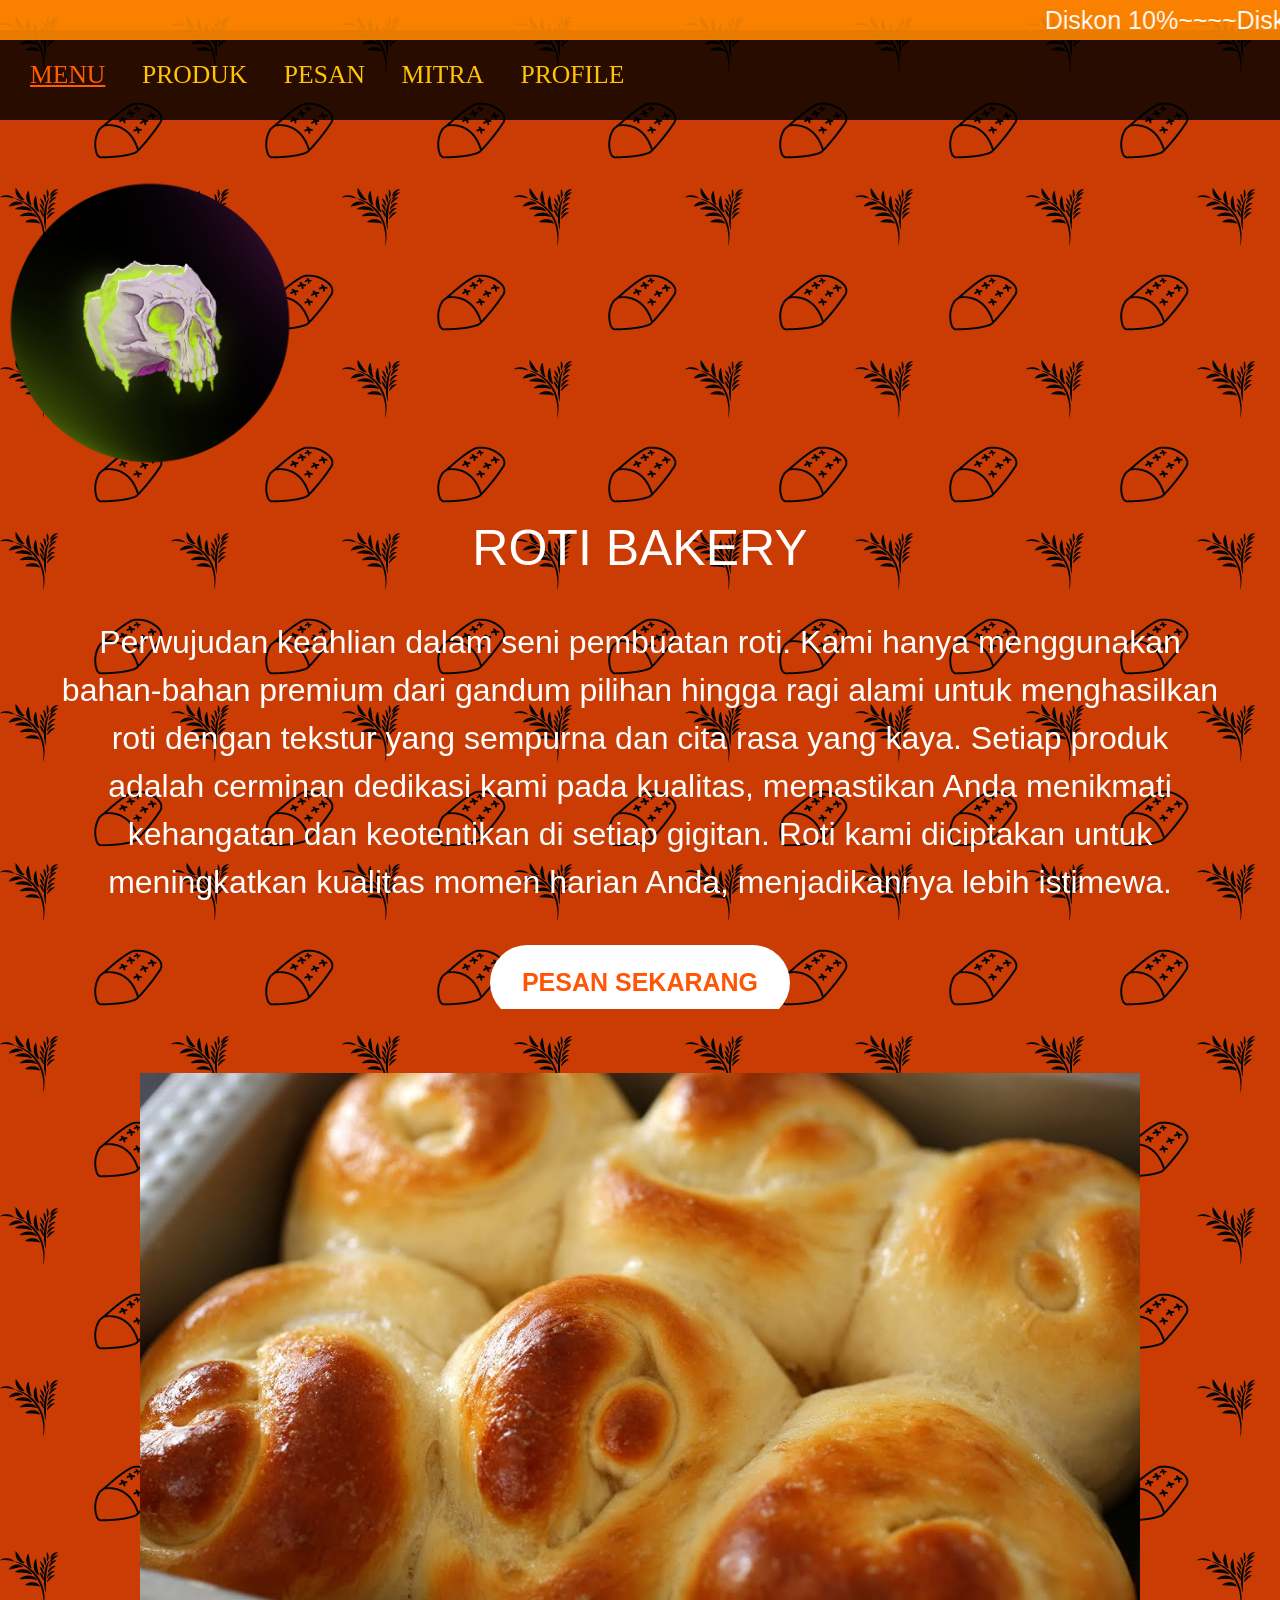
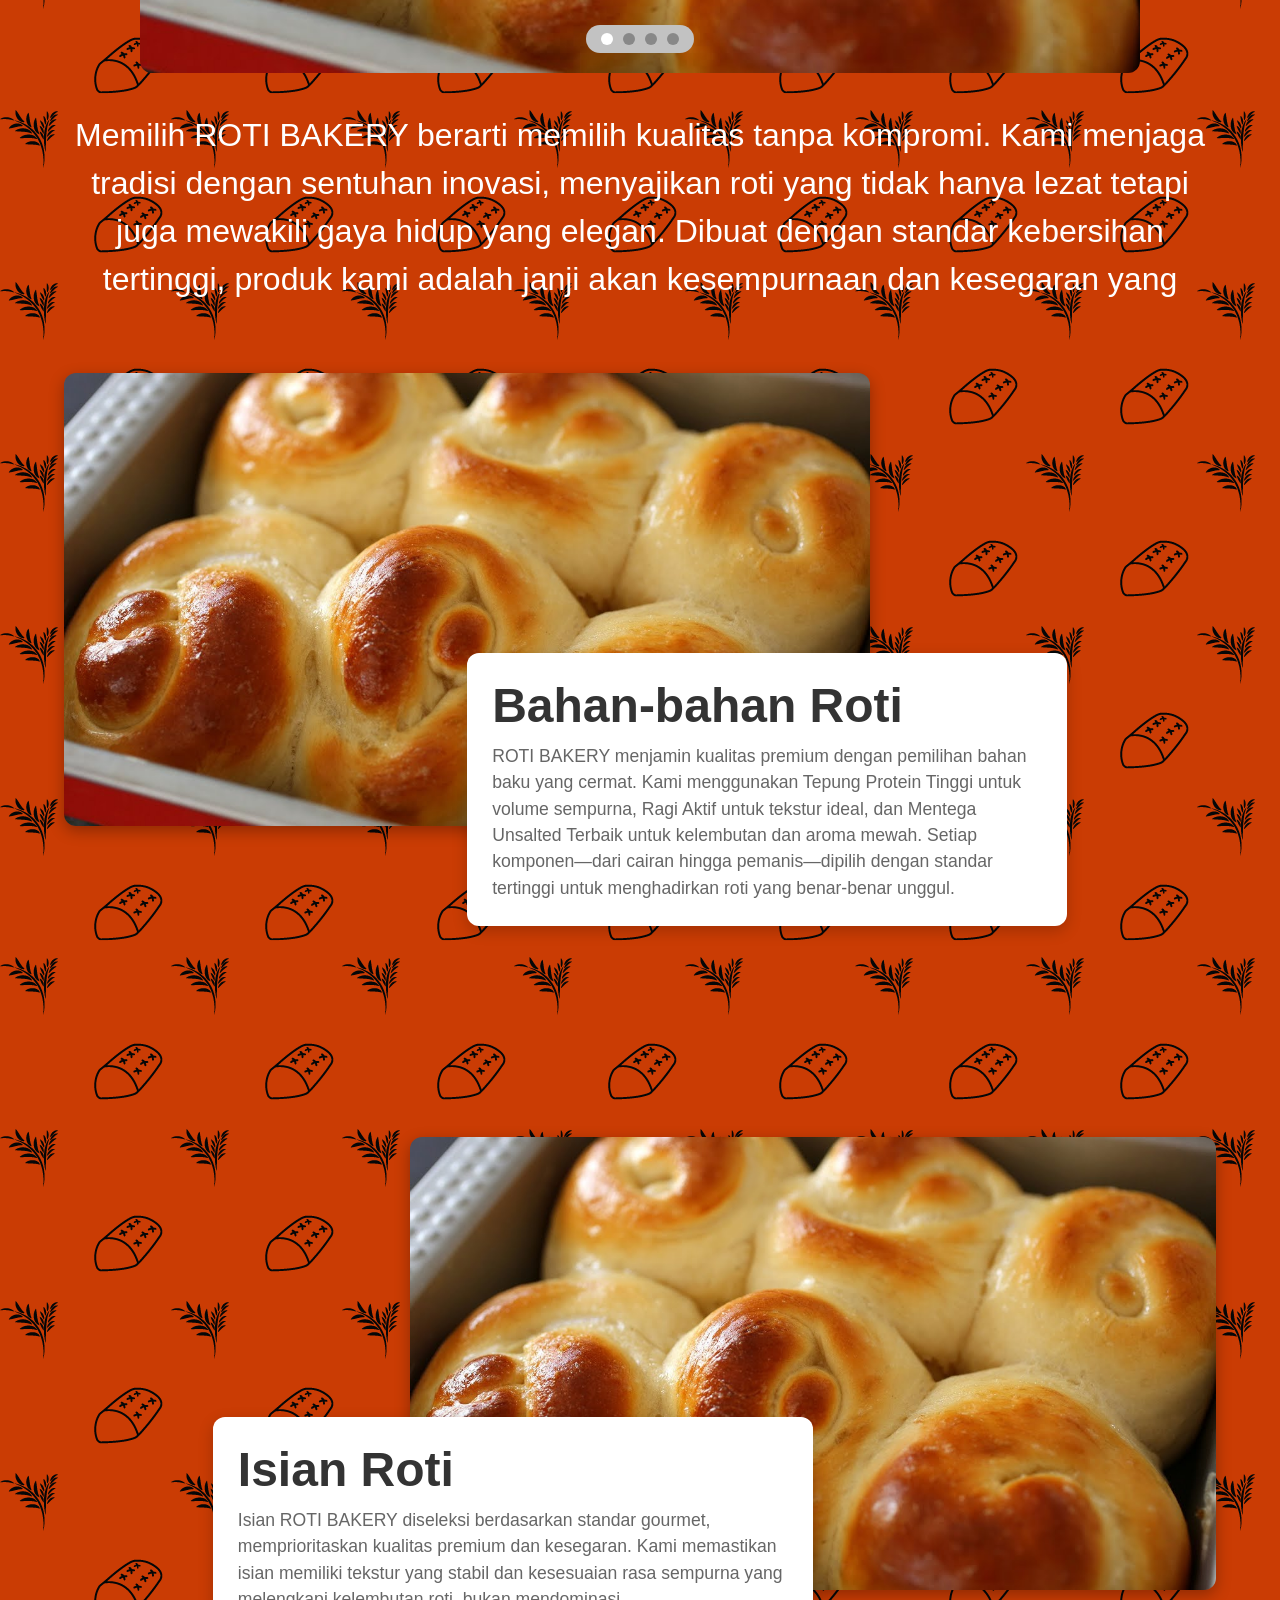
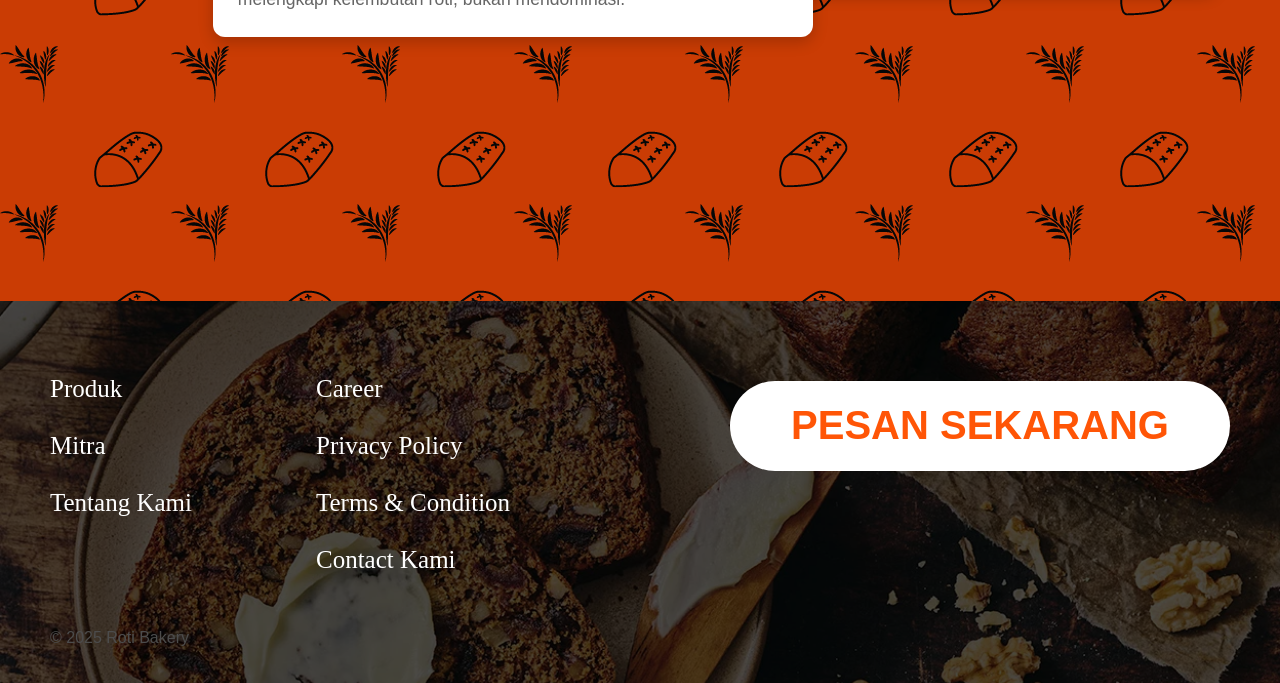
<file: index.html>
<!DOCTYPE html>
<html>
<head>
    <title>TEST</title>
    <link rel="stylesheet" href="css/stylemenu.css">
</head>
<body>
        <div class="bgvideo">
        <video autoplay muted loop playsinline id="backgroundvideo">
            <source src="source/Bgv1.m4v" type="video/MP4">
        </video>

        <div class="header">
        
        <div class="slider-container">
        <marquee behavior="scroll" direction="left" scrollamount="12" style="color: white; font-size: 25px;">
        Diskon 10%~~~~Diskon 10%~~~~Diskon 10%~~~~Diskon 10%~~~~Diskon 10%~~~~
        Diskon 10%~~~~Diskon 10%~~~~Diskon 10%~~~~Diskon 10%~~~~Diskon 10%~~~~
        </marquee>
        </div>
            
        <div class="header-item"><a href="index.html" class="active">MENU</a></div>
        <div class="header-item"><a href="produk.html">PRODUK</a></div>
        <div class="header-item"><a href="pesan.html">PESAN</a></div>
        <div class="header-item"><a href="mitra.html">MITRA</a></div>
        <div class="header-item"><a href="profil.html">PROFILE</a></div>


        </div>


        <img class="logo" src="source/lg1.png" alt="logo" type="png">
    
        <div class="teks1">
            <p1 class="brand">ROTI BAKERY</p1>
            <p>
            Perwujudan keahlian dalam seni pembuatan roti. 
            Kami hanya menggunakan bahan-bahan premium dari gandum pilihan hingga ragi 
            alami untuk menghasilkan roti dengan tekstur yang sempurna dan cita rasa yang kaya. 
            Setiap produk adalah cerminan dedikasi kami pada kualitas, memastikan Anda menikmati 
            kehangatan dan keotentikan di setiap gigitan. 
            Roti kami diciptakan untuk meningkatkan kualitas momen harian Anda, menjadikannya lebih istimewa.
            </p>
        </div>

        <div class="pesan">
        <button class="pesansekarang" onclick="location.href='pesan.html'">PESAN SEKARANG</button>
        </div>

        </div>

        <div class="bgvideo1">
        <video autoplay muted loop playsinline id="backgroundvideo">
            <source src="source/Bgv1.m4v" type="video/MP4">
        </video>

        <div class="sldc">
        
        <div class="slds">
            <div class="sld">
                <img src="source/ref11.jpg" alt="Image 1">
            </div>

            <div class="sld">
                <img src="source/ref11.jpg" alt="Image 2">
            </div>

            <div class="sld">
                <img src="source/ref11.jpg" alt="Image 3">
            </div>

            <div class="sld">
                <img src="source/ref11.jpg" alt="Image 4">
            </div>
        </div>
        <div class="slider-dots">
        </div>
        </div>

        <script src="js/slider1.js" defer></script>

            <div class="teks2">
            <p>
            Memilih ROTI BAKERY berarti memilih kualitas tanpa kompromi. 
            Kami menjaga tradisi dengan sentuhan inovasi, 
            menyajikan roti yang tidak hanya lezat tetapi juga mewakili gaya hidup yang elegan. 
            Dibuat dengan standar kebersihan tertinggi, produk kami adalah janji akan kesempurnaan dan 
            kesegaran yang konsisten. 
            Pesan Sekarang dan rasakan pengalaman roti yang melampaui ekspektasi.
            </p>
            </div>
        </div>

                <div class="crdcon">
        
                <img class="crdimg" src="source/ref11.jpg" alt="Bahan-bahan membuat roti">

                <div class="tbox">
                <h2>Bahan-bahan Roti</h2>
                <p>
                ROTI BAKERY menjamin kualitas premium dengan pemilihan bahan baku yang cermat. 
                Kami menggunakan Tepung Protein Tinggi untuk volume sempurna, Ragi Aktif untuk 
                tekstur ideal, dan Mentega Unsalted Terbaik untuk kelembutan dan aroma mewah.
                 Setiap komponen—dari cairan hingga pemanis—dipilih dengan standar tertinggi 
                 untuk menghadirkan roti yang benar-benar unggul.
                </p>
                </div>

                </div>

                <div class="crdcon1">
        
                <img class="crdimg1" src="source/ref11.jpg" alt="Bahan-bahan membuat roti">

                <div class="tbox1">
                <h2>Isian Roti</h2>
                <p>
                Isian ROTI BAKERY diseleksi berdasarkan standar gourmet, memprioritaskan 
                kualitas premium dan kesegaran. Kami memastikan isian memiliki tekstur yang 
                stabil dan kesesuaian rasa sempurna yang melengkapi kelembutan roti, bukan mendominasi.
                </p>
                </div>

                </div>

        <footer class="kaki">
        
        <div class="kakio"></div>

        <div class="kakicon">
            
            <div class="kakil">
                <ul>
                    <li><a href="#">Produk</a></li>
                    <li><a href="#">Mitra</a></li>
                    <li><a href="#">Tentang Kami</a></li>
                </ul>
            </div>
            
            <div class="kakil">
                <ul>
                    <li><a href="#">Career</a></li>
                    <li><a href="#">Privacy Policy</a></li>
                    <li><a href="#">Terms & Condition</a></li>
                    <li><a href="#">Contact Kami</a></li>
                </ul>
            </div>
            
            <div class="kakis">
                
            </div>
            
            <div class="pesan1">
            <button class="pesansekarang1" onclick="location.href='pesan.html'">PESAN SEKARANG</button>
            </div>
        </div>

        <div class="kakic">
            <p>&copy; 2025 Roti Bakery</p>
        </div>

        </footer>
</body>
</html>
</file>
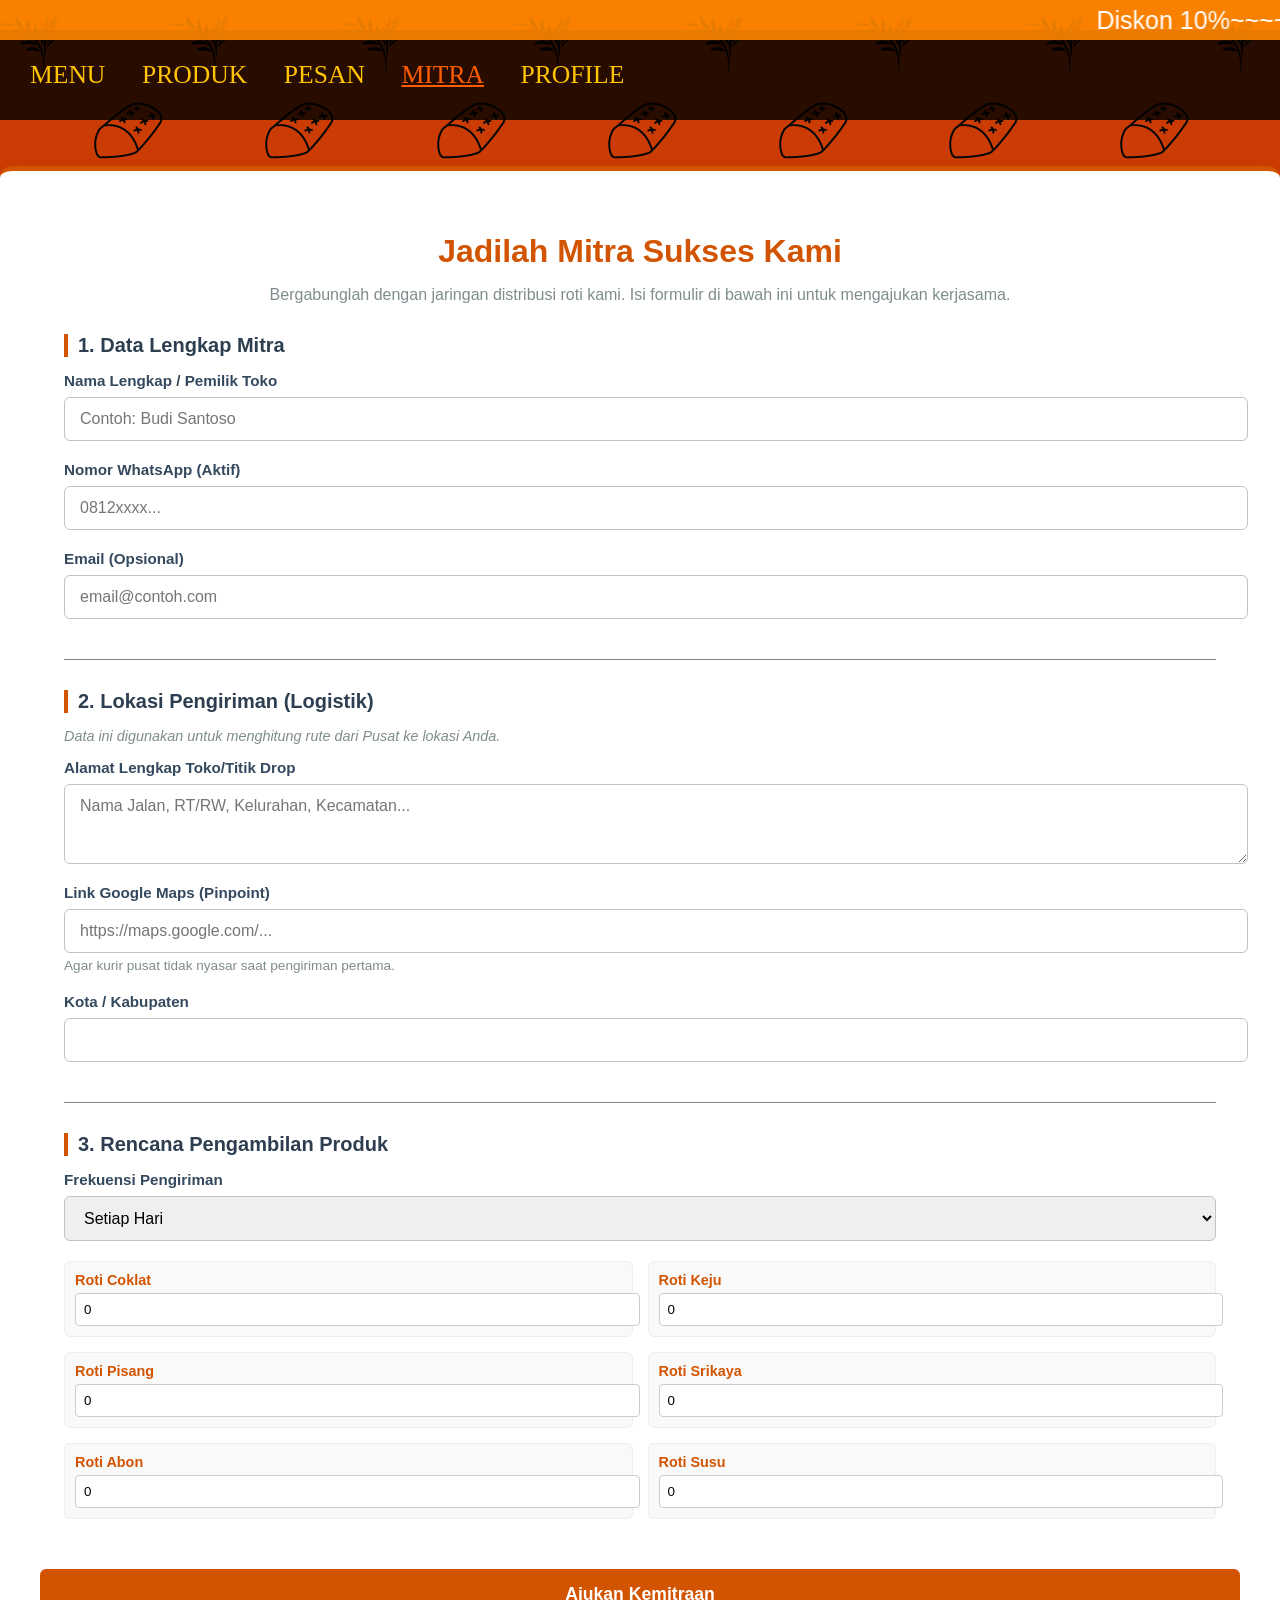
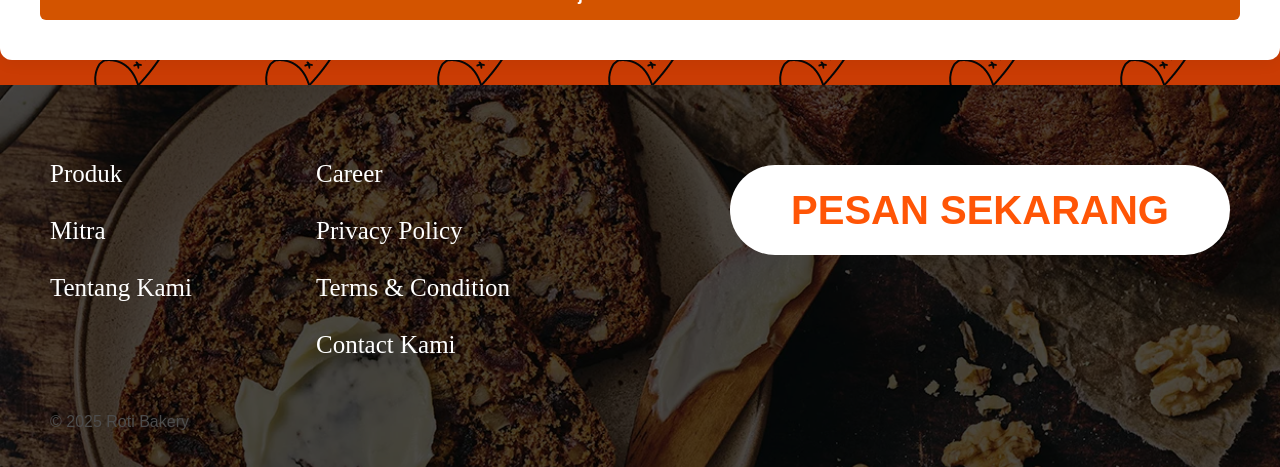
<file: mitra.html>
<!DOCTYPE html>
<html>
<head>
    <title>TEST</title>
    <link rel="stylesheet" href="css/stylemitra.css">
</head>
<body>

        <div class="header">
        <div class="slider-container">
        <marquee behavior="scroll" direction="left" scrollamount="12" style="color: white; font-size: 25px;">
        Diskon 10%~~~~Diskon 10%~~~~Diskon 10%~~~~Diskon 10%~~~~Diskon 10%~~~~
        Diskon 10%~~~~Diskon 10%~~~~Diskon 10%~~~~Diskon 10%~~~~Diskon 10%~~~~
        </marquee>
        </div>
        
        <div class="header-item"><a href="index.html">MENU</a></div>
        <div class="header-item"><a href="produk.html">PRODUK</a></div>
        <div class="header-item"><a href="pesan.html">PESAN</a></div>
        <div class="header-item"><a href="mitra.html" class="active">MITRA</a></div>
        <div class="header-item"><a href="profil.html">PROFILE</a></div>

        </div>

<div class="mitracon">
        <header class="mitra1">
            <h1>Jadilah Mitra Sukses Kami</h1>
            <p>Bergabunglah dengan jaringan distribusi roti kami. Isi formulir di bawah ini untuk mengajukan kerjasama.</p>
        </header>

        <form action="#" method="POST" class="form-mitra">
            
            <div class="formulir">
                <h3>1. Data Lengkap Mitra</h3>
                <div class="input1">
                    <label for="nama">Nama Lengkap / Pemilik Toko</label>
                    <input type="text" id="nama" name="nama" placeholder="Contoh: Budi Santoso" required>
                </div>
                <div class="input1">
                    <label for="whatsapp">Nomor WhatsApp (Aktif)</label>
                    <input type="tel" id="whatsapp" name="whatsapp" placeholder="0812xxxx..." required>
                </div>
                <div class="input1">
                    <label for="email">Email (Opsional)</label>
                    <input type="email" id="email" name="email" placeholder="email@contoh.com">
                </div>
            </div>

            <div class="formulir">
                <h3>2. Lokasi Pengiriman (Logistik)</h3>
                <p class="info-text">Data ini digunakan untuk menghitung rute dari Pusat ke lokasi Anda.</p>
                
                <div class="input1">
                    <label for="alamat">Alamat Lengkap Toko/Titik Drop</label>
                    <textarea id="alamat" name="alamat" rows="3" placeholder="Nama Jalan, RT/RW, Kelurahan, Kecamatan..." required></textarea>
                </div>
                
                <div class="input1">
                    <label for="gmaps">Link Google Maps (Pinpoint)</label>
                    <input type="url" id="gmaps" name="gmaps" placeholder="https://maps.google.com/..." required>
                    <small>Agar kurir pusat tidak nyasar saat pengiriman pertama.</small>
                </div>
                
                <div class="input1">
                    <label for="kota">Kota / Kabupaten</label>
                    <input type="text" id="kota" name="kota" required>
                </div>
            </div>

            <div class="formulir">
                <h3>3. Rencana Pengambilan Produk</h3>
                
                <div class="input1">
                    <label for="frekuensi">Frekuensi Pengiriman</label>
                    <select id="frekuensi" name="frekuensi">
                        <option value="harian">Setiap Hari</option>
                        <option value="2hari">2 Hari Sekali</option>
                        <option value="mingguan">Mingguan</option>
                    </select>
                </div>

                    <div class="varian-grid">
                        
                        <div class="varian-item">
                            <label for="qty_coklat">Roti Coklat</label>
                            <input type="number" id="qty_coklat" name="qty_coklat" min="0" value="0">
                        </div>

                        <div class="varian-item">
                            <label for="qty_keju">Roti Keju</label>
                            <input type="number" id="qty_keju" name="qty_keju" min="0" value="0">
                        </div>

                        <div class="varian-item">
                            <label for="qty_pisang">Roti Pisang</label>
                            <input type="number" id="qty_pisang" name="qty_pisang" min="0" value="0">
                        </div>

                        <div class="varian-item">
                            <label for="qty_srikaya">Roti Srikaya</label>
                            <input type="number" id="qty_srikaya" name="qty_srikaya" min="0" value="0">
                        </div>

                        <div class="varian-item">
                            <label for="qty_abon">Roti Abon</label>
                            <input type="number" id="qty_abon" name="qty_abon" min="0" value="0">
                        </div>

                        <div class="varian-item">
                            <label for="qty_susu">Roti Susu</label>
                            <input type="number" id="qty_susu" name="qty_susu" min="0" value="0">
                        </div>

                    </div>
                </div>

            <button type="submit" class="btn-submit">Ajukan Kemitraan</button>
        </form>
    </div>

            
        <footer class="kaki">
        
        <div class="kakio"></div>

        <div class="kakicon">
            
            <div class="kakil">
                <ul>
                    <li><a href="#">Produk</a></li>
                    <li><a href="#">Mitra</a></li>
                    <li><a href="#">Tentang Kami</a></li>
                </ul>
            </div>
            
            <div class="kakil">
                <ul>
                    <li><a href="#">Career</a></li>
                    <li><a href="#">Privacy Policy</a></li>
                    <li><a href="#">Terms & Condition</a></li>
                    <li><a href="#">Contact Kami</a></li>
                </ul>
            </div>
            
            <div class="kakis">
                
            </div>
            
            <div class="pesan1">
            <button class="pesansekarang1" onclick="location.href='pesan.html'">PESAN SEKARANG</button>
            </div>
        </div>

        <div class="kakic">
            <p>&copy; 2025 Roti Bakery</p>
        </div>

        </footer>
</body>
</html>
</file>
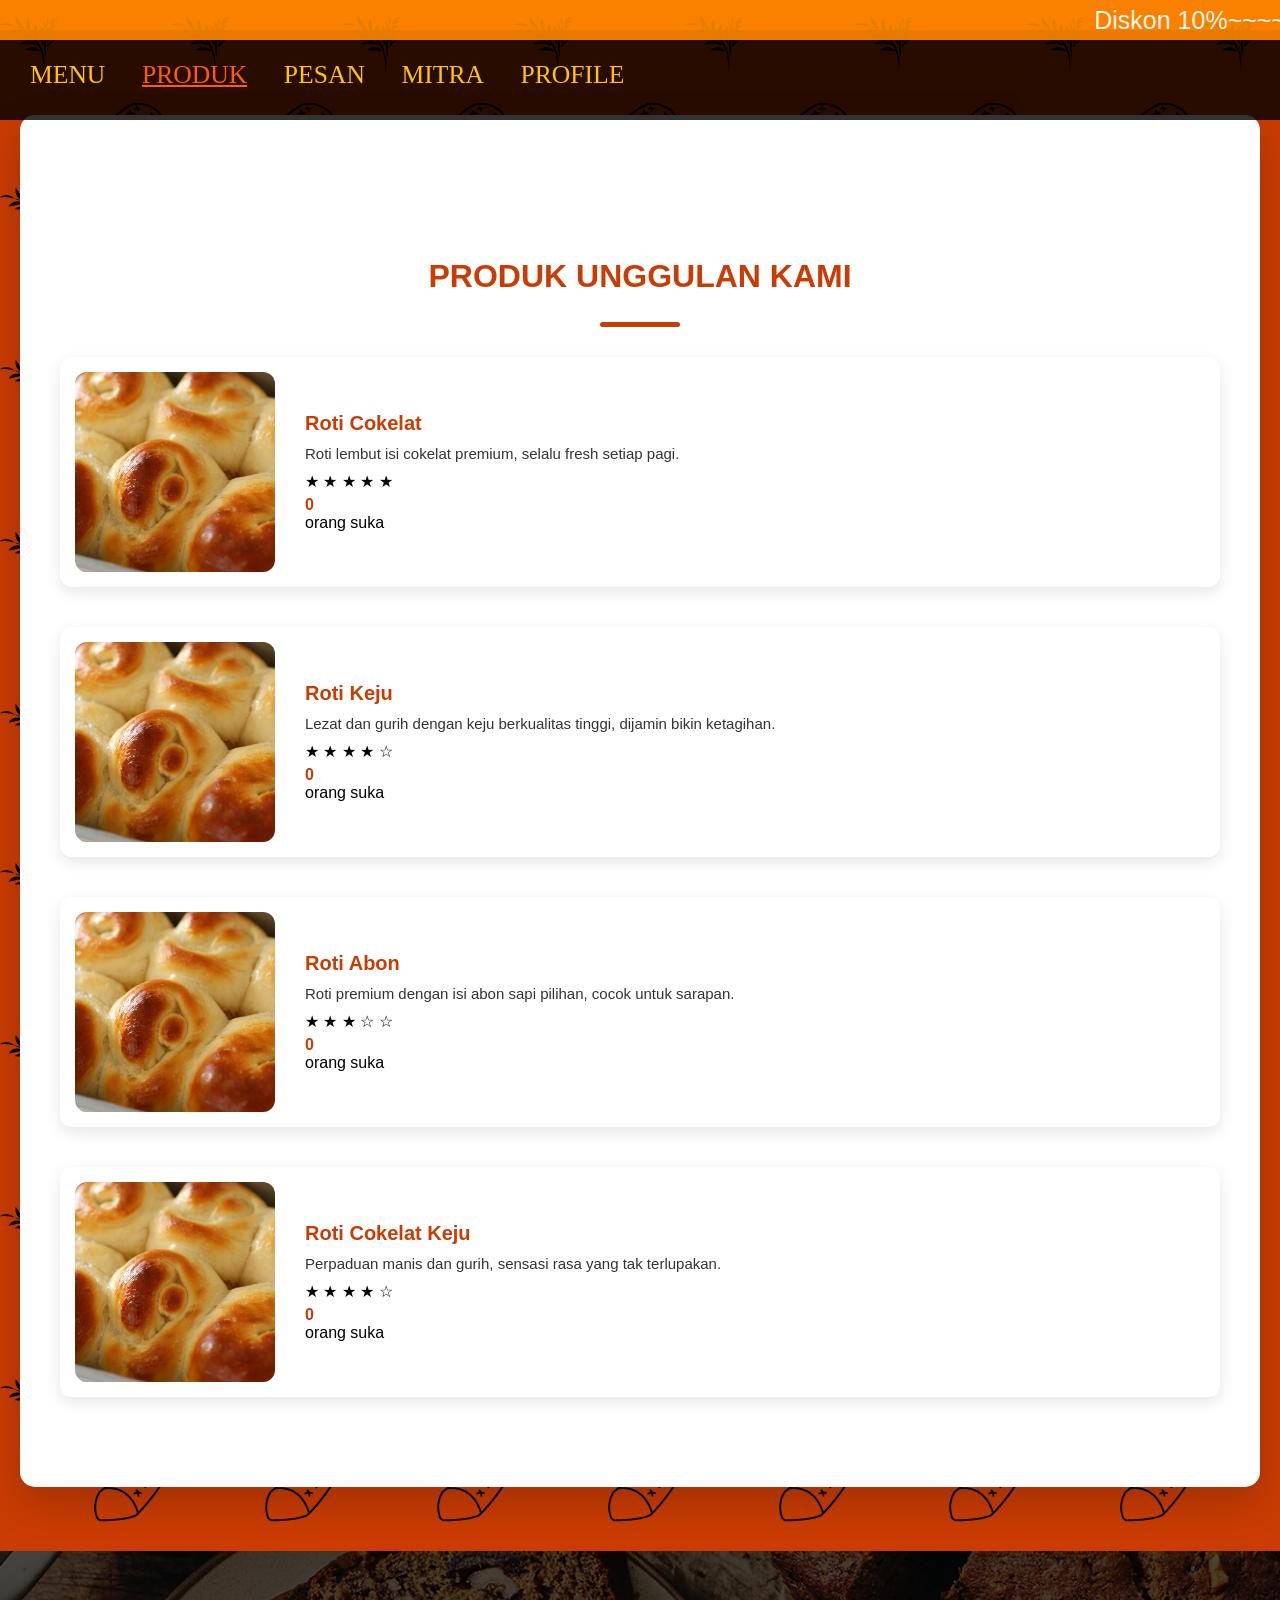
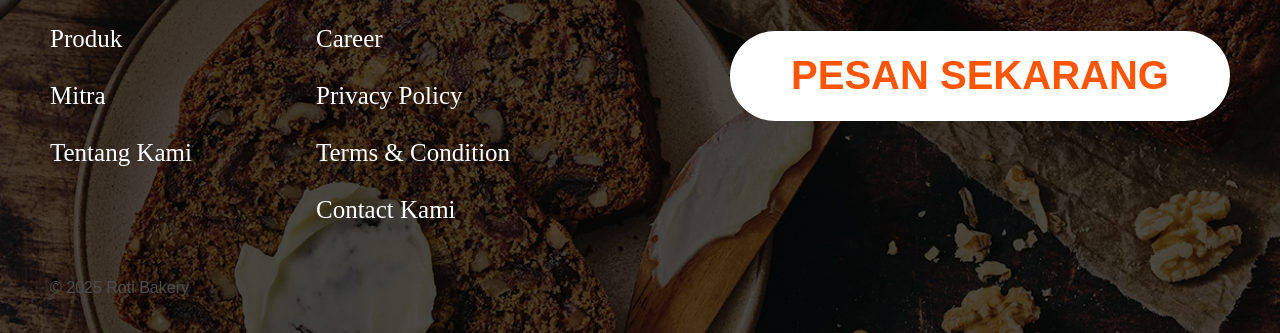
<file: produk.html>
<!DOCTYPE html>
<html>
<head>
    <title>TEST</title>
    <link rel="stylesheet" href="css/styleproduk.css">
</head>
<body>
        
        <div class="header">

        <div class="slider-container">
        <marquee behavior="scroll" direction="left" scrollamount="12" style="color: white; font-size: 25px;">
        Diskon 10%~~~~Diskon 10%~~~~Diskon 10%~~~~Diskon 10%~~~~Diskon 10%~~~~
        Diskon 10%~~~~Diskon 10%~~~~Diskon 10%~~~~Diskon 10%~~~~Diskon 10%~~~~
        </marquee>
        </div>

        <div class="header-item"><a href="index.html">MENU</a></div>
        <div class="header-item"><a href="produk.html" class="active">PRODUK</a></div>
        <div class="header-item"><a href="pesan.html">PESAN</a></div>
        <div class="header-item"><a href="mitra.html">MITRA</a></div>
        <div class="header-item"><a href="profil.html">PROFILE</a></div>

        </div>

        <div class="produk-wrapper">
    <div class="produk-box hidden">
        <h2 class="section-title">Produk Unggulan Kami</h2>
        <div class="orange-line"></div>

        <div class="produk-item hidden">
            <img src="source/ref11.jpg" alt="Roti Cokelat">
            <div class="produk-info">
                <h3>Roti Cokelat</h3>
                <p>Roti lembut isi cokelat premium, selalu fresh setiap pagi.</p>
                <div class="komposisi-detail hidden">
                    <p><strong>Komposisi:</strong> Tepung, Cokelat, Butter, Gula</p>
                </div>
                <div class="rating">
                    <span class="star">&#9733;</span>
                    <span class="star">&#9733;</span>
                    <span class="star">&#9733;</span>
                    <span class="star">&#9733;</span>
                    <span class="star">&#9733;</span>
                </div>
                <span class="likes" data-target="120">0</span> orang suka
            </div>
        </div>

        <div class="produk-item hidden">
            <img src="source/ref11.jpg" alt="Roti Keju">
            <div class="produk-info">
                <h3>Roti Keju</h3>
                <p>Lezat dan gurih dengan keju berkualitas tinggi, dijamin bikin ketagihan.</p>
                <div class="komposisi-detail hidden">
                    <p><strong>Komposisi:</strong> Tepung, Keju, Butter, Gula</p>
                </div>
                <div class="rating">
                    <span class="star">&#9733;</span>
                    <span class="star">&#9733;</span>
                    <span class="star">&#9733;</span>
                    <span class="star">&#9733;</span>
                    <span class="star">&#9734;</span>
                </div>
                <span class="likes" data-target="95">0</span> orang suka
            </div>
        </div>

        <div class="produk-item hidden">
            <img src="source/ref11.jpg" alt="Roti Abon">
            <div class="produk-info">
                <h3>Roti Abon</h3>
                <p>Roti premium dengan isi abon sapi pilihan, cocok untuk sarapan.</p>
                <div class="komposisi-detail hidden">
                    <p><strong>Komposisi:</strong> Tepung, Abon Sapi, Butter, Gula</p>
                </div>
                <div class="rating">
                    <span class="star">&#9733;</span>
                    <span class="star">&#9733;</span>
                    <span class="star">&#9733;</span>
                    <span class="star">&#9734;</span>
                    <span class="star">&#9734;</span>
                </div>
                <span class="likes" data-target="80">0</span> orang suka
            </div>
        </div>

        <div class="produk-item hidden">
            <img src="source/ref11.jpg" alt="Roti Cokelat Keju">
            <div class="produk-info">
                <h3>Roti Cokelat Keju</h3>
                <p>Perpaduan manis dan gurih, sensasi rasa yang tak terlupakan.</p>
                <div class="komposisi-detail hidden">
                    <p><strong>Komposisi:</strong> Tepung, Cokelat, Keju, Butter</p>
                </div>
                <div class="rating">
                    <span class="star">&#9733;</span>
                    <span class="star">&#9733;</span>
                    <span class="star">&#9733;</span>
                    <span class="star">&#9733;</span>
                    <span class="star">&#9734;</span>
                </div>
                <span class="likes" data-target="150">0</span> orang suka
            </div>
        </div>

    </div>
</div>

        <footer class="kaki">
        
        <div class="kakio"></div>

        <div class="kakicon">
            
            <div class="kakil">
                <ul>
                    <li><a href="#">Produk</a></li>
                    <li><a href="#">Mitra</a></li>
                    <li><a href="#">Tentang Kami</a></li>
                </ul>
            </div>
            
            <div class="kakil">
                <ul>
                    <li><a href="#">Career</a></li>
                    <li><a href="#">Privacy Policy</a></li>
                    <li><a href="#">Terms & Condition</a></li>
                    <li><a href="#">Contact Kami</a></li>
                </ul>
            </div>
            
            <div class="kakis">
                
            </div>
            
            <div class="pesan1">
            <button class="pesansekarang1" onclick="location.href='pesan.html'">PESAN SEKARANG</button>
            </div>
        </div>

        <div class="kakic">
            <p>&copy; 2025 Roti Bakery</p>
        </div>

        </footer>
</body>
</html>
</file>
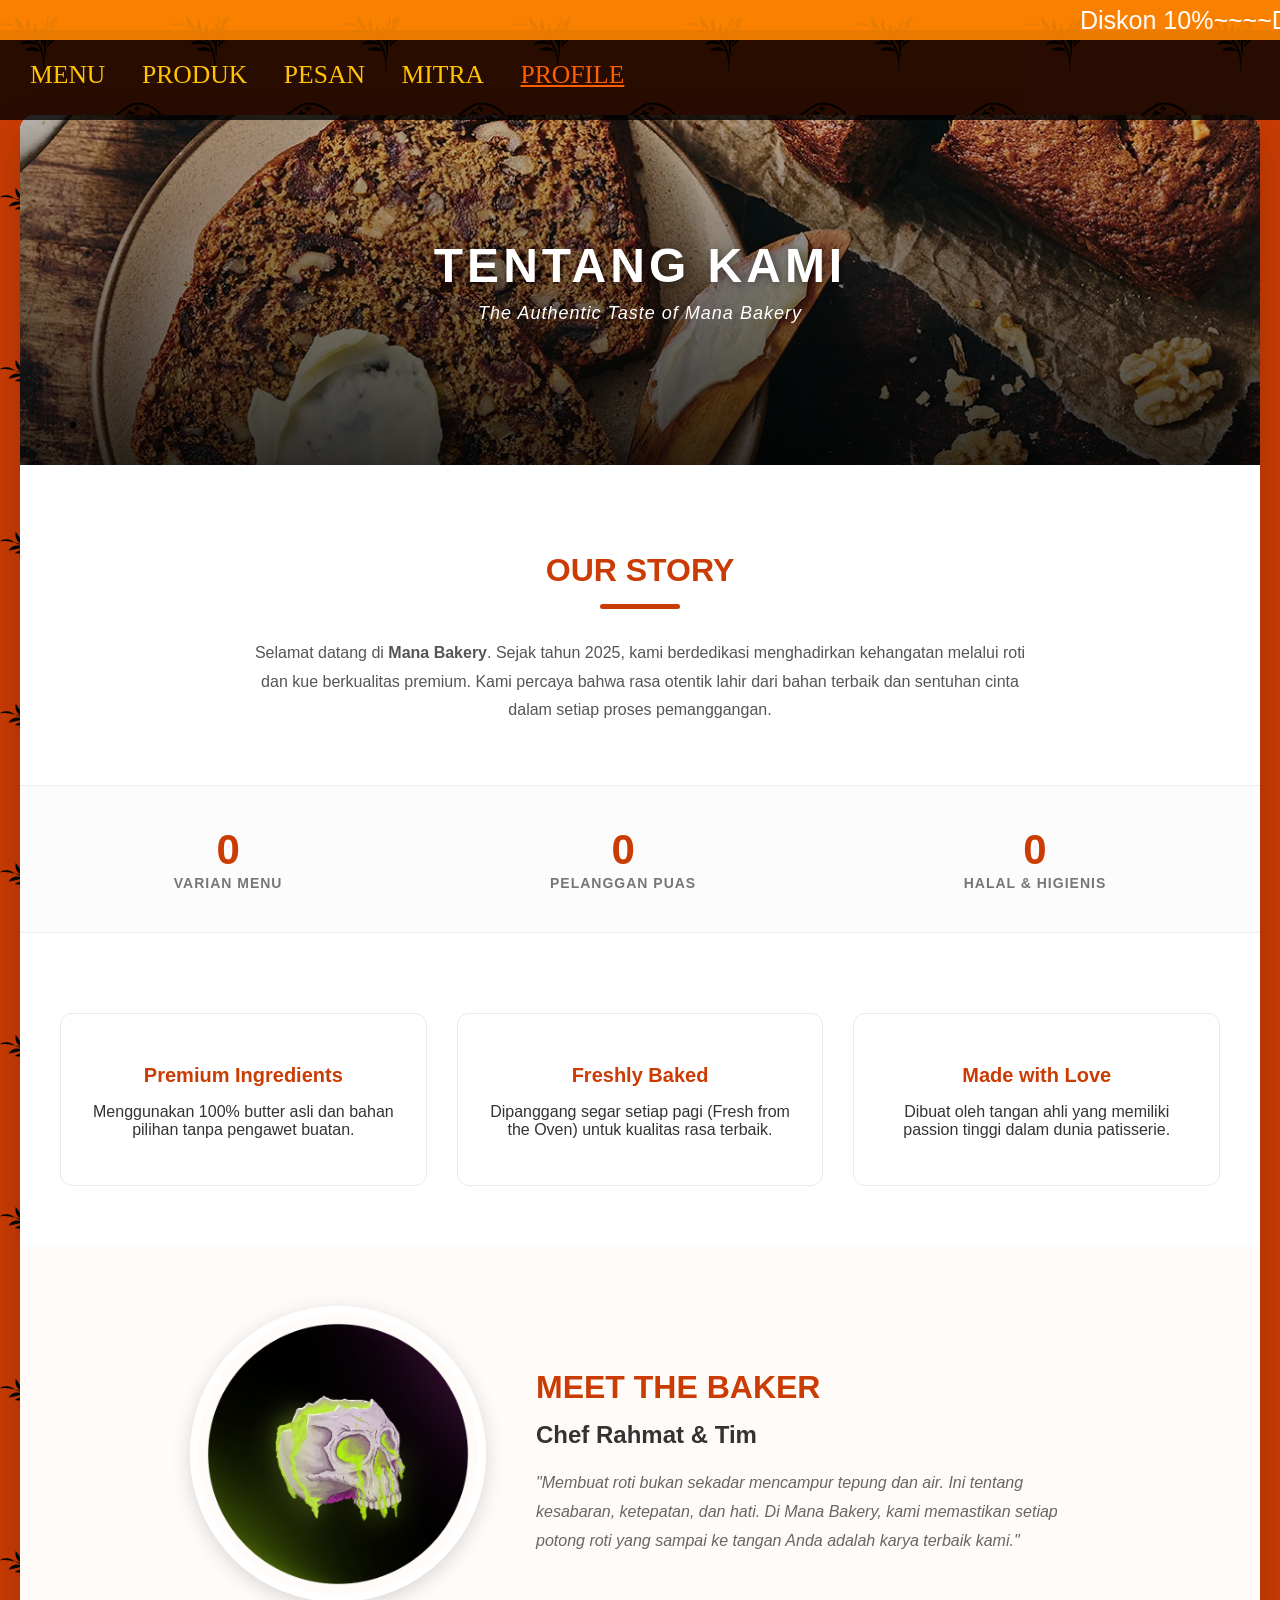
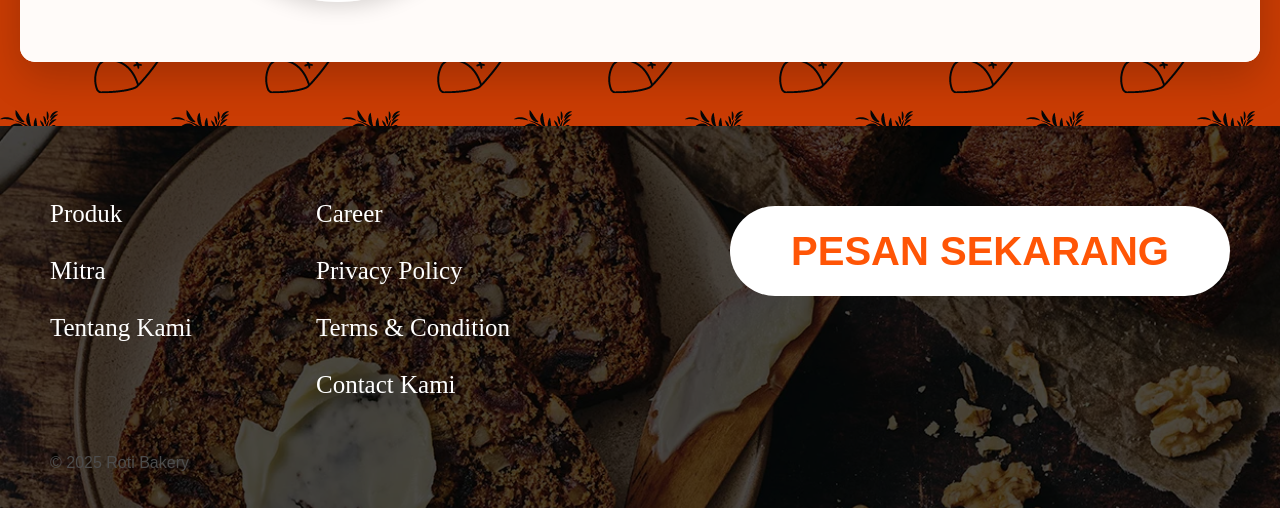
<file: profil.html>
<!DOCTYPE html>
<html>
<head>
    <title>TEST</title>
    <link rel="stylesheet" href="css/styleprofile.css">
</head>
<body>

        <div class="header">

         <div class="slider-container">
        <marquee behavior="scroll" direction="left" scrollamount="12" style="color: white; font-size: 25px;">
        Diskon 10%~~~~Diskon 10%~~~~Diskon 10%~~~~Diskon 10%~~~~Diskon 10%~~~~
        Diskon 10%~~~~Diskon 10%~~~~Diskon 10%~~~~Diskon 10%~~~~Diskon 10%~~~~
        </marquee>
        </div>
           
        <div class="header-item"><a href="index.html">MENU</a></div>
        <div class="header-item"><a href="produk.html">PRODUK</a></div>
        <div class="header-item"><a href="pesan.html">PESAN</a></div>
        <div class="header-item"><a href="mitra.html">MITRA</a></div>
        <div class="header-item"><a href="profil.html" class="active">PROFILE</a></div>

        </div>

<div class="profile-wrapper">
        <div class="profile-box">
            
            <div class="profile-header-img">
                <div class="header-overlay">
                    <h1 class="hidden">TENTANG KAMI</h1>
                    <p class="subtitle hidden">The Authentic Taste of Mana Bakery</p>
                </div>
            </div>

            <div class="profile-section intro-text hidden">
                <h2>Our Story</h2>
                <div class="orange-line"></div>
                <p>
                    Selamat datang di <strong>Mana Bakery</strong>. Sejak tahun 2025, kami berdedikasi menghadirkan kehangatan melalui roti dan kue berkualitas premium. Kami percaya bahwa rasa otentik lahir dari bahan terbaik dan sentuhan cinta dalam setiap proses pemanggangan.
                </p>
            </div>

            <div class="stats-container hidden">
                <div class="stat-item">
                    <span class="stat-number" data-target="50">0</span>
                    <span class="stat-label">Varian Menu</span>
                </div>
                <div class="stat-item">
                    <span class="stat-number" data-target="10000">0</span>
                    <span class="stat-label">Pelanggan Puas</span>
                </div>
                <div class="stat-item">
                    <span class="stat-number" data-target="100">0</span>
                    <span class="stat-label">Halal & Higienis</span>
                </div>
            </div>

            <div class="profile-section">
                <div class="features-grid hidden">
                    <div class="feature-card">
                        <h3>Premium Ingredients</h3>
                        <p>Menggunakan 100% butter asli dan bahan pilihan tanpa pengawet buatan.</p>
                    </div>
                    <div class="feature-card">
                        <h3>Freshly Baked</h3>
                        <p>Dipanggang segar setiap pagi (Fresh from the Oven) untuk kualitas rasa terbaik.</p>
                    </div>
                    <div class="feature-card">
                        <h3>Made with Love</h3>
                        <p>Dibuat oleh tangan ahli yang memiliki passion tinggi dalam dunia patisserie.</p>
                    </div>
                </div>
            </div>

            <div class="profile-section team-section hidden">
                <div class="team-content">
                    <div class="team-image">
                        <img src="source/lg1.png" alt="Chef Rahmat">
                    </div>
                    <div class="team-text">
                        <h3>Meet the Baker</h3>
                        <h4>Chef Rahmat & Tim</h4>
                        <p>"Membuat roti bukan sekadar mencampur tepung dan air. Ini tentang kesabaran, ketepatan, dan hati. Di Mana Bakery, kami memastikan setiap potong roti yang sampai ke tangan Anda adalah karya terbaik kami."</p>
                    </div>
                </div>
            </div>

        </div>
    </div>

        <footer class="kaki">
        
        <div class="kakio"></div>

        <div class="kakicon">
            
            <div class="kakil">
                <ul>
                    <li><a href="#">Produk</a></li>
                    <li><a href="#">Mitra</a></li>
                    <li><a href="#">Tentang Kami</a></li>
                </ul>
            </div>
            
            <div class="kakil">
                <ul>
                    <li><a href="#">Career</a></li>
                    <li><a href="#">Privacy Policy</a></li>
                    <li><a href="#">Terms & Condition</a></li>
                    <li><a href="#">Contact Kami</a></li>
                </ul>
            </div>
            
            <div class="kakis">
                
            </div>
            
            <div class="pesan1">
            <button class="pesansekarang1" onclick="location.href='pesan.html'">PESAN SEKARANG</button>
            </div>
        </div>

        <div class="kakic">
            <p>&copy; 2025 Roti Bakery</p>
        </div>

        </footer>
</body>
</html>
</file>
<file: css/stylemenu.css>
body {
    font-family: Arial, sans-serif;
    margin: 0;
    background-color: #ca3c04;
    padding-top:6%;
    background-image: url('pattern.png');
}

.slider-container {
    position: fixed;
    top: 0;
    left: 0;
    width: 100%;
    z-index: 1001;
    height: 40px;
    overflow: hidden;
    white-space: nowrap;
    background-color: rgba(255, 136, 0, 0.9);
    display: flex;
    align-items: center;
    font-family: Impact, Haettenschweiler, 'Arial Narrow Bold', sans-serif;
}
.sliding-text {
    display: inline-block;
    color: rgb(255, 115, 0);
    font-size: 25px;
}

.header{
    position: fixed;
    top: 30px;
    left: 0;
    width: 100%;
    background-color: rgba(0, 0, 0, 0.8);
    z-index: 1000;
    margin-top: 0;
    border-radius: 0;
    box-sizing: border-box;
    display: flex;
    justify-content: center end;
    gap: 3%; 
    padding: 30px;
    color: #f0f2f5;
}

a{
    font-family:Georgia, 'Times New Roman', Times, serif;
    font-size: 2vw;
    color: white;
    z-index: 1;
    position: relative;
    padding-top: 5%;
}
a:link {
    color: rgb(255, 196, 2);
    background-color: transparent;
    text-decoration: none;
}

a:hover {
    color: rgb(226, 84, 1);
    background-color: transparent;
    text-decoration: underline;
}

a:active {
    color: yellow;
    background-color: transparent;
    text-decoration: underline;
}

a.active{
    color: rgb(255, 94, 0);
    text-decoration: underline;
}

.logo{
    width: 300px;
    height: auto;
    margin-top: 5%;
    display: flex;
    justify-self: center;
    z-index: 1;
    position: relative;
}
.teks1{
    color: white;
    line-height: 1.5;
    text-align: center;
    max-width: 65ch;
    margin-top: 3%;
    margin-bottom: 3%;
    margin-left: auto;
    margin-right: auto;
    font-size: 2rem;
}

.bgvideo{
    position: relative;
    width: 100%;
    height: 100vh;
    overflow: hidden;
    padding-top: 1.5%;
    margin-top: 1%;
}

#backgroundvideo{
    position: absolute;
    top: 0;
    left: 0;
    width: 100%;
    height: 100%;
    object-fit: cover;
    z-index: -1;
    filter: brightness(40%);
}

.bgvideo1{
    position: relative;
    width: 100%;
    height: 100vh;
    overflow: hidden;

}

.brand{
    color: white;
    font-size: 50px;
    
}

.teks2{
    color: white;
    line-height: 1.5;
    text-align: center;
    max-width: 65ch;
    margin-top: 3%;
    margin-bottom: 3%;
    margin-left: auto;
    margin-right: auto;
    font-size: 2rem;
}

.pesan{
    display: flex;
    justify-content: center;
    margin-top: 20px;
}

.pesansekarang{
    background-color: #ffffff; 
    color: rgb(255, 85, 6);
    font-size: 25px;
    font-weight: bold;
    border-radius: 100px;
    padding: 10px;
    width: 300px;
    height: 75px;
    text-align: center;
    border: none;
    cursor: pointer;
    transition: background-color 0.3s ease;
}

.pesansekarang:hover {
  background-color: #5c5c5c;
}

.sldc {
    width: 90%;
    width: 1000px;
    height: 600px;
    overflow: hidden; 
    position: relative;
    border-radius: 12px;
    margin: auto;
    padding-top: 5%;
}

.slds {
    display: flex;
    height: 100%;
    transition: transform 0.5s ease-in-out;
}

.sld {
    width: 100%;
    height: 100%;
    flex-shrink: 0;
}

.sld img {
    width: 100%;
    height: 100%;
    object-fit: cover;
}

.slider-dots {
    position: absolute;
    bottom: 20px;
    left: 50%;
    transform: translateX(-50%);
    display: flex;
    gap: 10px;
    background: rgb(194, 194, 194);
    padding: 8px 15px;
    border-radius: 20px;
}

.dot {
    width: 12px;
    height: 12px;
    border-radius: 50%;
    background-color: #888;
    cursor: pointer;
    transition: background-color 0.3s ease;
}

.dot.active {
            background-color: #fff;
}

.crdcon, .crdcon1 {
    position: relative;
    width: 90%;
    max-width: 1200px;
    margin: 4rem auto;
    min-height: 700px;
    
}

.crdimg, .crdimg1 {
    display: block;
    width: 70%;
    max-width: 900px;
    height: auto;
    border-radius: 12px;
    box-shadow: 0 5px 15px rgba(0, 0, 0, 0.3);
}

.tbox {
    position: absolute;
    top: 40%;
    left: 35%;
    background-color: white;
    border-radius: 12px;
    padding: 25px;
    width: 60%;
    max-width: 600px;
    box-shadow: 0 5px 15px rgba(0, 0, 0, 0.2);
    box-sizing: border-box;
}

.tbox h2 {
    margin-top: 0;
    margin-bottom: 10px;
    font-size: 40px;
    color: #333;
}

.tbox p {
    margin: 0;
    color: #666;
    line-height: 1.5;
}


.crdcon1 {
    margin-right: 5%;
    margin-left: auto;
}

.crdimg1 {
    margin-left: auto;
    margin-right: 0;
    display: block;
}

.tbox1 {
    position: absolute;
    top: 40%;
    right: 35%;
    background-color: white;
    border-radius: 12px;
    padding: 25px;
    width: 60%;
    max-width: 600px;
    box-shadow: 0 5px 15px rgba(0, 0, 0, 0.2);
    box-sizing: border-box;
}

.tbox h2, .tbox1 h2 {
    margin-top: 0;
    margin-bottom: 10px;
    font-size:3rem;
    color: #333;
}

.tbox p, .tbox1 p {
    margin: 0;
    font-size: 1.1rem;
    color: #666;
    line-height: 1.5;
}

.kaki {
    margin-top: 2%;
    position: relative;
    padding: 60px 50px 20px 50px;
    background-image: url('ref20.jpeg');
    background-size: cover;
    background-position: center;
    color: white;
    overflow: hidden;
}

.kakio {
    position: absolute;
    top: 0;
    left: 0;
    width: 100%;
    height: 100%;
    background-color: rgba(0, 0, 0, 0.7);
    z-index: 1;
}

.kakicon {
    position: relative;
    z-index: 2;
    display: grid;
    grid-template-columns: 2fr 2fr 1fr 2fr; 
    gap: 30px;
    align-items: start;
    margin-bottom: 40px;
}

.kakil ul {
    list-style: none;
    padding: 0;
    margin: 0;
    font-size: 40px;
}

.kakil li {
    margin-bottom: 12px;
    font-size: 40px;
}

.kakil a {
    text-decoration: none;
    color: white;
    font-size: 25px;
    transition: color 0.3s;
}

.kakil a:hover {
    color: #f0ad4e;
}

.kakis a {
    color: white;
    font-size: 22px;
    margin-right: 15px;
    text-decoration: none;
}

.pesan1{
    display: flex;
    justify-content: center;
    margin-top: 20px;
}

.pesansekarang1{
    background-color: #ffffff; 
    color: rgb(255, 85, 6);
    font-size: 40px;
    font-weight: bold;
    border-radius: 100px;
    padding: 10px;
    width: 500px;
    height: 90px;
    text-align: center;
    border: none;
    cursor: pointer;
    transition: background-color 0.3s ease;
}

.pesansekarang1:hover {
  background-color: #5c5c5c;
}

.btn-pesan {
    display: inline-block;
    background-color: white;
    color: black;
    font-size: 16px;
    font-weight: bold;
    padding: 12px 28px;
    border-radius: 50px;
    text-decoration: none;
    transition: transform 0.3s;
}

.btn-pesan:hover {
    transform: scale(1.05);
}

.footer-copyright {
    position: relative;
    z-index: 2;
    padding-top: 20px;
    border-top: 1px solid rgba(255, 255, 255, 0.2);
    font-size: 13px;
    color: rgba(255, 255, 255, 0.7);
}
</file>
<file: css/stylemitra.css>
body {
    font-family: Arial, sans-serif;
    margin: 0;
    background-color: #ca3c04;
    padding-top:6%;
    background-image: url('pattern.png');
}

.slider-container {
    position: fixed;
    top: 0;
    left: 0;
    width: 100%;
    z-index: 1001;
    height: 40px;
    overflow: hidden;
    white-space: nowrap;
    background-color: rgba(255, 136, 0, 0.9);
    display: flex;
    align-items: center;
    font-family: Impact, Haettenschweiler, 'Arial Narrow Bold', sans-serif;
}
.sliding-text {
    display: inline-block;
    color: rgb(255, 115, 0);
    font-size: 25px;
}

.header{
    position: fixed;
    top: 30px;
    left: 0;
    width: 100%;
    background-color: rgba(0, 0, 0, 0.8);
    z-index: 1000;
    margin-top: 0;
    border-radius: 0;
    box-sizing: border-box;
    display: flex;
    justify-content: center end;
    gap: 3%; 
    padding: 30px;
    color: #f0f2f5;
}

a{
    font-family:Georgia, 'Times New Roman', Times, serif;
    font-size: 2vw;
    color: white;
    z-index: 1;
    position: relative;
    padding-top: 5%;
}
a:link {
    color: rgb(255, 196, 2);
    background-color: transparent;
    text-decoration: none;
}

a:hover {
    color: rgb(226, 84, 1);
    background-color: transparent;
    text-decoration: underline;
}

a:active {
    color: yellow;
    background-color: transparent;
    text-decoration: underline;
}

a.active{
    color: rgb(255, 94, 0);
    text-decoration: underline;
}

.lgh{
    width: 70px;
    height: auto;
    justify-self:flex-end;
    padding-left: 42%;
}


.mitracon {
    max-width: 1250px;
    margin: 0 auto;
    background-color: #ffffff;
    padding: 40px;
    border-radius: 12px;
    box-shadow: 0 4px 15px rgba(0, 0, 0, 0.05);
    border-top: 5px solid #d35400;
    margin-top: 7%;
}


.mitra1 {
    text-align: center;
    margin-bottom: 30px;
}

.mitra1 h1 {
    color: #d35400;
    font-size: 2rem;
    margin-bottom: 10px;
}

.mitra1 p {
    font-size: 1rem;
    color: #7f8c8d;
}


.formulir {
    display: block;
    justify-content: center;
    margin: 2%;
    margin-bottom: 30px;
    padding-bottom: 20px;
    border-bottom: 1px solid gray;
}

.formulir:last-of-type {
    border-bottom: none;
}

.formulir h3 {
    font-size: 1.25rem;
    color: #2c3e50;
    margin-bottom: 15px;
    border-left: 4px solid #d35400;
    padding-left: 10px;
}

.info-text {
    font-size: 0.9rem;
    color: #7f8c8d;
    margin-bottom: 15px;
    font-style: italic;
}

.input1 {
    margin-bottom: 20px;
    display: flex;
    flex-direction: column;
}

.input1 label {
    font-weight: 600;
    margin-bottom: 8px;
    font-size: 0.95rem;
    color: #34495e;
}

.input1 input,
.input1 textarea,
.input1 select {
    padding: 12px 15px;
    border: 1px solid #bdc3c7;
    border-radius: 6px;
    font-size: 1rem;
    font-family: inherit;
    transition: border-color 0.3s ease, box-shadow 0.3s ease;
    width: 100%; 
}

.input1 input:focus,
.input1 textarea:focus,
.input1 select:focus {
    outline: none;
    border-color: #d35400;
    box-shadow: 0 0 0 3px rgba(211, 84, 0, 0.1);
}

.input1 textarea {
    resize: vertical;
}

.input1 small {
    display: block;
    margin-top: 5px;
    color: #7f8c8d;
    font-size: 0.85rem;
}

.varian-grid {
    display: grid;
    grid-template-columns: 1fr 1fr; 
    gap: 15px; 
}

.varian-item {
    display: flex;
    flex-direction: column;
    background-color: #f9f9f9;
    padding: 10px;
    border-radius: 6px;
    border: 1px solid #eee;
}

.varian-item label {
    font-size: 0.9rem;
    font-weight: 600;
    color: #d35400;
    margin-bottom: 5px;
}

.varian-item input {
    padding: 8px;
    border: 1px solid #ccc;
    border-radius: 4px;
    width: 100%;
}


.btn-submit {
    width: 100%;
    padding: 15px;
    background-color: #d35400;
    color: white;
    font-size: 1.1rem;
    font-weight: bold;
    border: none;
    border-radius: 6px;
    cursor: pointer;
    transition: background-color 0.3s ease, transform 0.1s ease;
}

.btn-submit:hover {
    background-color: #bf4900;
}

.btn-submit:active {
    transform: scale(0.98);
}

.kaki {
    margin-top: 2%;
    position: relative;
    padding: 60px 50px 20px 50px;
    background-image: url('ref20.jpeg');
    background-size: cover;
    background-position: center;
    color: white;
    overflow: hidden;
}

.kakio {
    position: absolute;
    top: 0;
    left: 0;
    width: 100%;
    height: 100%;
    background-color: rgba(0, 0, 0, 0.7);
    z-index: 1;
}

.kakicon {
    position: relative;
    z-index: 2;
    display: grid;
    grid-template-columns: 2fr 2fr 1fr 2fr; 
    gap: 30px;
    align-items: start;
    margin-bottom: 40px;
}

.kakil ul {
    list-style: none;
    padding: 0;
    margin: 0;
    font-size: 40px;
}

.kakil li {
    margin-bottom: 12px;
    font-size: 40px;
}

.kakil a {
    text-decoration: none;
    color: white;
    font-size: 25px;
    transition: color 0.3s;
}

.kakil a:hover {
    color: #f0ad4e;
}

.kakis a {
    color: white;
    font-size: 22px;
    margin-right: 15px;
    text-decoration: none;
}

.pesan1{
    display: flex;
    justify-content: center;
    margin-top: 20px;
}

.pesansekarang1{
    background-color: #ffffff; 
    color: rgb(255, 85, 6);
    font-size: 40px;
    font-weight: bold;
    border-radius: 100px;
    padding: 10px;
    width: 500px;
    height: 90px;
    text-align: center;
    border: none;
    cursor: pointer;
    transition: background-color 0.3s ease;
}

.pesansekarang1:hover {
  background-color: #5c5c5c;
}

.btn-pesan {
    display: inline-block;
    background-color: white;
    color: black;
    font-size: 16px;
    font-weight: bold;
    padding: 12px 28px;
    border-radius: 50px;
    text-decoration: none;
    transition: transform 0.3s;
}

.btn-pesan:hover {
    transform: scale(1.05);
}

.footer-copyright {
    position: relative;
    z-index: 2;
    padding-top: 20px;
    border-top: 1px solid rgba(255, 255, 255, 0.2);
    font-size: 13px;
    color: rgba(255, 255, 255, 0.7);
}
</file>
<file: css/styleproduk.css>
body {
    font-family: Arial, sans-serif;
    margin: 0;
    background-color: #ca3c04;
    padding-top:6%;
    background-image: url('pattern.png');
}

.slider-container {
    position: fixed;
    top: 0;
    left: 0;
    width: 100%;
    z-index: 1001;
    height: 40px;
    overflow: hidden;
    white-space: nowrap;
    background-color: rgba(255, 136, 0, 0.9);
    display: flex;
    align-items: center;
    font-family: Impact, Haettenschweiler, 'Arial Narrow Bold', sans-serif;
}
.sliding-text {
    display: inline-block;
    color: rgb(255, 115, 0);
    font-size: 25px;
}

.header{
    position: fixed;
    top: 30px;
    left: 0;
    width: 100%;
    background-color: rgba(0, 0, 0, 0.8);
    z-index: 1000;
    margin-top: 0;
    border-radius: 0;
    box-sizing: border-box;
    display: flex;
    justify-content: center end;
    gap: 3%; 
    padding: 30px;
    color: #f0f2f5;
}

a{
    font-family:Georgia, 'Times New Roman', Times, serif;
    font-size: 2vw;
    color: white;
    z-index: 1;
    position: relative;
    padding-top: 5%;
}
a:link {
    color: rgb(255, 196, 2);
    background-color: transparent;
    text-decoration: none;
}

a:hover {
    color: rgb(226, 84, 1);
    background-color: transparent;
    text-decoration: underline;
}

a:active {
    color: yellow;
    background-color: transparent;
    text-decoration: underline;
}

a.active{
    color: rgb(255, 94, 0);
    text-decoration: underline;
}

.lgh{
    width: 70px;
    height: auto;
    justify-self:flex-end;
    padding-left: 42%;
}

h2{
    text-align: center;
    color: white;
    font-size: 3vw;
    margin-top: 8%;
}

.produk-wrapper {
    display: flex;
    justify-content: center;
    padding-top: 3%;
    padding-bottom: 3%;
    padding-left: 20px;
    padding-right: 20px;
    min-height: 100vh;
}

.produk-box {
    background-color: #fff;
    width: 100%;
    max-width: 1250px;
    border-radius: 15px;
    box-shadow: 0 15px 40px rgba(0,0,0,0.2);
    padding: 50px 40px;
    overflow: hidden;
    position: relative;
}

.section-title {
    font-size: 32px;
    color: #ca3c04;
    text-transform: uppercase;
    text-align: center;
}

.orange-line {
    width: 80px;
    height: 5px;
    background-color: #ca3c04;
    margin: 0 auto 30px auto;
    border-radius: 5px;
}

.produk-item {
    display: flex;
    gap: 30px;
    margin-bottom: 40px;
    align-items: center;
    cursor: pointer;
    border-radius: 12px;
    padding: 15px;
    transition: all 0.3s ease;
    box-shadow: 0 5px 15px rgba(0,0,0,0.1);
}

.produk-item:hover {
    transform: translateY(-5px);
    box-shadow: 0 10px 25px rgba(202,60,4,0.3);
}

.produk-item img {
    width: 200px;
    height: 200px;
    object-fit: cover;
    border-radius: 12px;
}

.produk-info h3 {
    color: #ca3c04;
    margin: 0 0 10px 0;
    font-size: 20px;
}

.produk-info p {
    font-size: 15px;
    color: #333;
    margin: 0 0 10px 0;
}

.komposisi-detail {
    display: none;
    font-size: 14px;
    color: #555;
    margin-top: 5px;
}

.komposisi-detail.show {
    display: block;
    animation: fadeInUp 0.5s ease;
}

.likes {
    display: block;
    font-weight: 700;
    color: #ca3c04;
    margin-top: 5px;
}

.kaki {
    margin-top: 2%;
    position: relative;
    padding: 60px 50px 20px 50px;
    background-image: url('ref20.jpeg');
    background-size: cover;
    background-position: center;
    color: white;
    overflow: hidden;
}

.kakio {
    position: absolute;
    top: 0;
    left: 0;
    width: 100%;
    height: 100%;
    background-color: rgba(0, 0, 0, 0.7);
    z-index: 1;
}

.kakicon {
    position: relative;
    z-index: 2;
    display: grid;
    grid-template-columns: 2fr 2fr 1fr 2fr; 
    gap: 30px;
    align-items: start;
    margin-bottom: 40px;
}

.kakil ul {
    list-style: none;
    padding: 0;
    margin: 0;
    font-size: 40px;
}

.kakil li {
    margin-bottom: 12px;
    font-size: 40px;
}

.kakil a {
    text-decoration: none;
    color: white;
    font-size: 25px;
    transition: color 0.3s;
}

.kakil a:hover {
    color: #f0ad4e;
}

.kakis a {
    color: white;
    font-size: 22px;
    margin-right: 15px;
    text-decoration: none;
}

.pesan1{
    display: flex;
    justify-content: center;
    margin-top: 20px;
}

.pesansekarang1{
    background-color: #ffffff; 
    color: rgb(255, 85, 6);
    font-size: 40px;
    font-weight: bold;
    border-radius: 100px;
    padding: 10px;
    width: 500px;
    height: 90px;
    text-align: center;
    border: none;
    cursor: pointer;
    transition: background-color 0.3s ease;
}

.pesansekarang1:hover {
  background-color: #5c5c5c;
}

.btn-pesan {
    display: inline-block;
    background-color: white;
    color: black;
    font-size: 16px;
    font-weight: bold;
    padding: 12px 28px;
    border-radius: 50px;
    text-decoration: none;
    transition: transform 0.3s;
}

.btn-pesan:hover {
    transform: scale(1.05);
}

.footer-copyright {
    position: relative;
    z-index: 2;
    padding-top: 20px;
    border-top: 1px solid rgba(255, 255, 255, 0.2);
    font-size: 13px;
    color: rgba(255, 255, 255, 0.7);
}
</file>
<file: css/styleprofile.css>
body {
    font-family: Arial, sans-serif;
    margin: 0;
    background-color: #ca3c04;
    padding-top:6%;
    background-image: url('pattern.png');
}

.slider-container {
    position: fixed;
    top: 0;
    left: 0;
    width: 100%;
    z-index: 1001;
    height: 40px;
    overflow: hidden;
    white-space: nowrap;
    background-color: rgba(255, 136, 0, 0.9);
    display: flex;
    align-items: center;
    font-family: Impact, Haettenschweiler, 'Arial Narrow Bold', sans-serif;
}
.sliding-text {
    display: inline-block;
    color: rgb(255, 115, 0);
    font-size: 25px;
}

.header{
    position: fixed;
    top: 30px;
    left: 0;
    width: 100%;
    background-color: rgba(0, 0, 0, 0.8);
    z-index: 1000;
    margin-top: 0;
    border-radius: 0;
    box-sizing: border-box;
    display: flex;
    justify-content: center end;
    gap: 3%; 
    padding: 30px;
    color: #f0f2f5;
}

a{
    font-family:Georgia, 'Times New Roman', Times, serif;
    font-size: 2vw;
    color: white;
    z-index: 1;
    position: relative;
    padding-top: 5%;
}
a:link {
    color: rgb(255, 196, 2);
    background-color: transparent;
    text-decoration: none;
}

a:hover {
    color: rgb(226, 84, 1);
    background-color: transparent;
    text-decoration: underline;
}

a:active {
    color: yellow;
    background-color: transparent;
    text-decoration: underline;
}

a.active{
    color: rgb(255, 94, 0);
    text-decoration: underline;
}

.profile-wrapper {
    display: flex;
    justify-content: center;
    padding-top: 3%;
    padding-bottom: 3%;
    padding-left: 20px;
    padding-right: 20px;
    min-height: 100vh;
}

.profile-box {
    background-color: #ffffff;
    width: 100%;
    max-width: 1250px;
    border-radius: 15px;
    box-shadow: 0 15px 40px rgba(0, 0, 0, 0.2);
    overflow: hidden;
    position: relative;
}

.profile-header-img {
    background-image: url('ref20.jpeg');
    background-size: cover;
    background-position: center;
    height: 350px;
    position: relative;
}

.header-overlay {
    background: linear-gradient(to bottom, rgba(0,0,0,0.2), rgba(0,0,0,0.8));
    width: 100%;
    height: 100%;
    display: flex;
    flex-direction: column;
    justify-content: center;
    align-items: center;
    color: white;
    text-align: center;
}

.header-overlay h1 {
    font-size: 48px;
    margin: 0;
    text-transform: uppercase;
    letter-spacing: 4px;
    font-weight: 800;
    text-shadow: 2px 2px 10px rgba(0,0,0,0.5);
}

.header-overlay .subtitle {
    font-size: 18px;
    font-weight: 300;
    margin-top: 10px;
    font-style: italic;
    letter-spacing: 1px;
}

.profile-section {
    padding: 60px 40px;
    text-align: center;
    color: #333;
}

.intro-text h2, .team-text h3 {
    color: #ca3c04;
    font-size: 32px;
    margin-bottom: 15px;
    text-transform: uppercase;
}

.orange-line {
    width: 80px;
    height: 5px;
    background-color: #ca3c04;
    margin: 0 auto 30px auto;
    border-radius: 5px;
}

.intro-text p {
    font-size: 16px;
    line-height: 1.8;
    color: #555;
    max-width: 800px;
    margin: 0 auto;
}

.stats-container {
    background-color: #fcfcfc;
    padding: 40px 20px;
    display: flex;
    justify-content: space-around;
    align-items: center;
    border-top: 1px solid #eee;
    border-bottom: 1px solid #eee;
}

.stat-item { text-align: center; }

.stat-number {
    display: block;
    font-size: 42px;
    font-weight: 800;
    color: #ca3c04;
}

.stat-label {
    font-size: 14px;
    color: #777;
    font-weight: 600;
    text-transform: uppercase;
    letter-spacing: 1px;
}

.features-grid {
    display: flex;
    flex-wrap: wrap;
    justify-content: center;
    gap: 30px;
    margin-top: 20px;
}

.feature-card {
    flex: 1;
    min-width: 250px;
    padding: 30px;
    border-radius: 12px;
    background-color: #fff;
    border: 1px solid #eaeaea;
    transition: all 0.3s ease;
}

.feature-card:hover {
    transform: translateY(-10px);
    box-shadow: 0 10px 25px rgba(202, 60, 4, 0.15);
    border-color: #ca3c04;
}

.feature-card h3 {
    color: #ca3c04;
    font-size: 20px;
    margin-bottom: 15px;
}

.team-section {
    background-color: #fffbf9;
}

.team-content {
    display: flex;
    align-items: center;
    justify-content: center;
    gap: 50px;
    text-align: left;
    max-width: 900px;
    margin: 0 auto;
}

.team-image {
    flex-shrink: 0;
    width: 280px;
    height: 280px;
    border-radius: 50%;
    border: 8px solid white;
    box-shadow: 0 5px 20px rgba(0,0,0,0.15);
    overflow: hidden;
}

.team-image img {
    width: 100%;
    height: 100%;
    object-fit: cover;
    display: block;
}

.team-text h4 {
    font-size: 24px;
    margin: 0 0 20px 0;
    color: #333;
}

.team-text p {
    font-size: 16px;
    font-style: italic;
    color: #666;
    line-height: 1.8;
}

.kaki {
    margin-top: 2%;
    position: relative;
    padding: 60px 50px 20px 50px;
    background-image: url('ref20.jpeg');
    background-size: cover;
    background-position: center;
    color: white;
    overflow: hidden;
}

.kakio {
    position: absolute;
    top: 0;
    left: 0;
    width: 100%;
    height: 100%;
    background-color: rgba(0, 0, 0, 0.7);
    z-index: 1;
}

.kakicon {
    position: relative;
    z-index: 2;
    display: grid;
    grid-template-columns: 2fr 2fr 1fr 2fr; 
    gap: 30px;
    align-items: start;
    margin-bottom: 40px;
}

.kakil ul {
    list-style: none;
    padding: 0;
    margin: 0;
    font-size: 40px;
}

.kakil li {
    margin-bottom: 12px;
    font-size: 40px;
}

.kakil a {
    text-decoration: none;
    color: white;
    font-size: 25px;
    transition: color 0.3s;
}

.kakil a:hover {
    color: #f0ad4e;
}

.kakis a {
    color: white;
    font-size: 22px;
    margin-right: 15px;
    text-decoration: none;
}

.pesan1{
    display: flex;
    justify-content: center;
    margin-top: 20px;
}

.pesansekarang1{
    background-color: #ffffff; 
    color: rgb(255, 85, 6);
    font-size: 40px;
    font-weight: bold;
    border-radius: 100px;
    padding: 10px;
    width: 500px;
    height: 90px;
    text-align: center;
    border: none;
    cursor: pointer;
    transition: background-color 0.3s ease;
}

.pesansekarang1:hover {
  background-color: #5c5c5c;
}

.btn-pesan {
    display: inline-block;
    background-color: white;
    color: black;
    font-size: 16px;
    font-weight: bold;
    padding: 12px 28px;
    border-radius: 50px;
    text-decoration: none;
    transition: transform 0.3s;
}

.btn-pesan:hover {
    transform: scale(1.05);
}

.footer-copyright {
    position: relative;
    z-index: 2;
    padding-top: 20px;
    border-top: 1px solid rgba(255, 255, 255, 0.2);
    font-size: 13px;
    color: rgba(255, 255, 255, 0.7);
}
</file>
